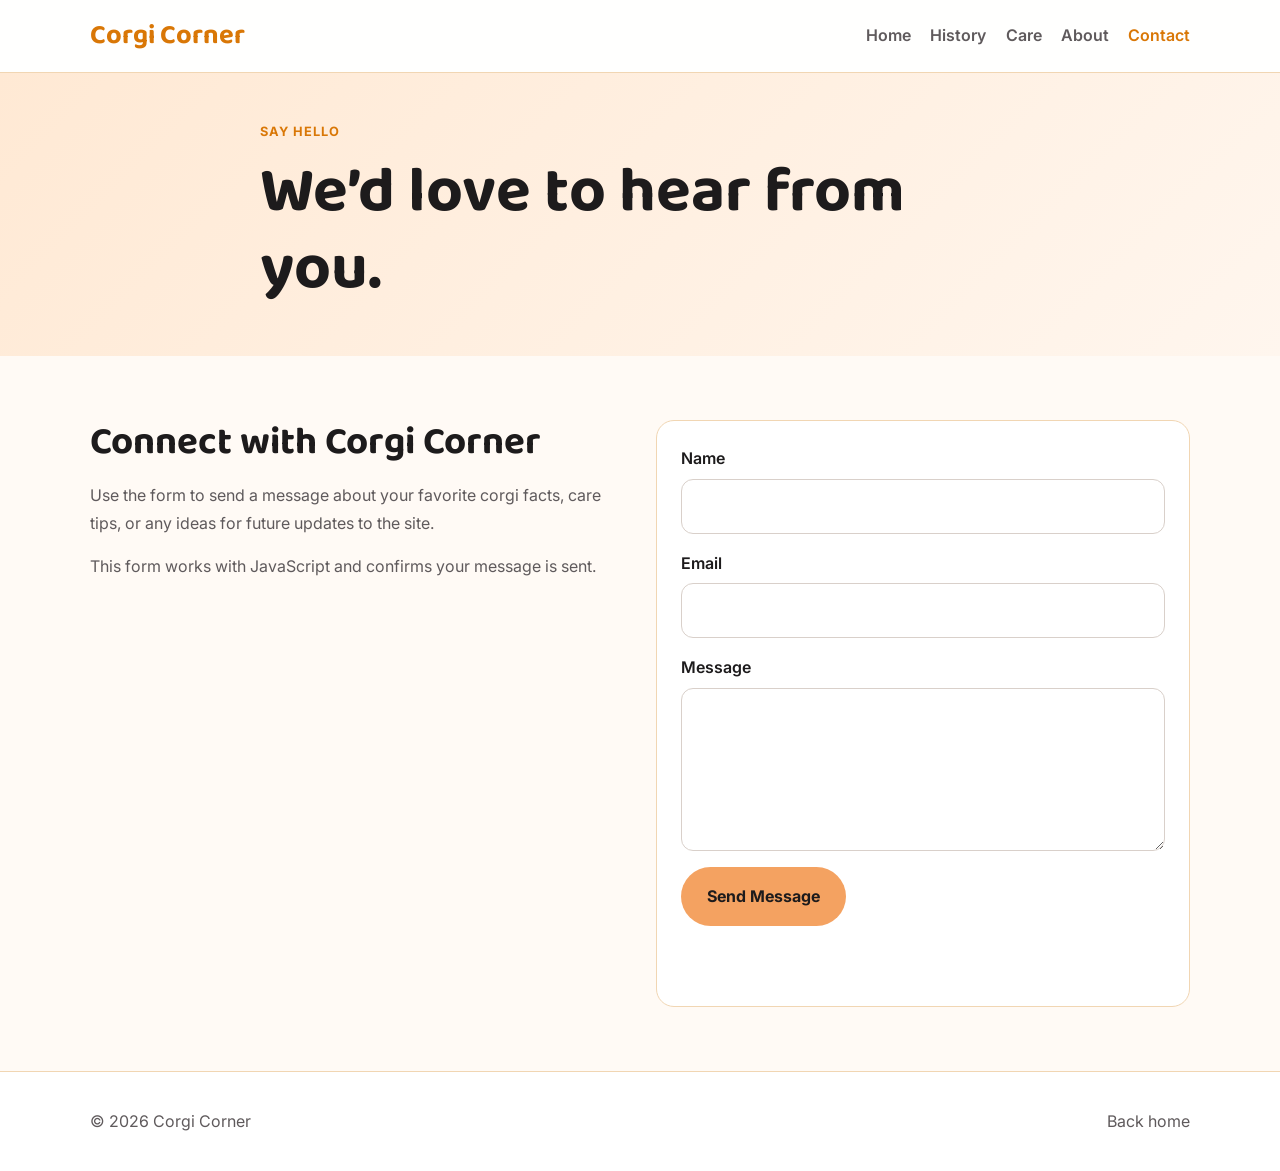
<file: contact.html>
<!DOCTYPE html>
<html lang="en">
  <head>
    <meta charset="UTF-8" />
    <meta name="viewport" content="width=device-width, initial-scale=1.0" />
    <title>Contact | Corgi Corner</title>
    <meta
      name="description"
      content="Contact the Corgi Corner site using this friendly form."
    />
    <link rel="preconnect" href="https://fonts.googleapis.com" />
    <link rel="preconnect" href="https://fonts.gstatic.com" crossorigin />
    <link
      href="https://fonts.googleapis.com/css2?family=Baloo+2:wght@400;600;700&family=Inter:wght@400;500;600;700&display=swap"
      rel="stylesheet"
    />
    <link rel="stylesheet" href="styles.css" />
    <script src="script.js" defer></script>
  </head>
  <body>
    <header class="site-header">
      <div class="container nav-wrap">
        <a class="brand" href="index.html">Corgi Corner</a>
        <nav aria-label="Main navigation">
          <ul class="nav-list">
            <li><a href="index.html">Home</a></li>
            <li><a href="history.html">History</a></li>
            <li><a href="care.html">Care</a></li>
            <li><a href="about.html">About</a></li>
            <li><a href="contact.html" aria-current="page">Contact</a></li>
          </ul>
        </nav>
      </div>
    </header>

    <main>
      <section class="page-hero contact-hero">
        <div class="container narrow">
          <p class="eyebrow">Say hello</p>
          <h1>We’d love to hear from you.</h1>
        </div>
      </section>

      <section class="content-section section-spacing">
        <div class="container contact-layout">
          <div class="contact-copy">
            <h2>Connect with Corgi Corner</h2>
            <p>
              Use the form to send a message about your favorite corgi facts, care tips, or any ideas
              for future updates to the site.
            </p>
            <p class="contact-note">This form works with JavaScript and confirms your message is sent.</p>
          </div>

          <form class="contact-form" id="contactForm" novalidate>
            <div class="form-group">
              <label for="name">Name</label>
              <input id="name" name="name" type="text" required />
            </div>

            <div class="form-group">
              <label for="email">Email</label>
              <input id="email" name="email" type="email" required />
            </div>

            <div class="form-group">
              <label for="message">Message</label>
              <textarea id="message" name="message" rows="5" required></textarea>
            </div>

            <button type="submit" class="button primary">Send Message</button>
            <p class="form-status" id="formStatus" aria-live="polite"></p>
          </form>
        </div>
      </section>
    </main>

    <footer class="site-footer">
      <div class="container footer-wrap">
        <p>© 2026 Corgi Corner</p>
        <a href="index.html">Back home</a>
      </div>
    </footer>
  </body>
</html>
</file>
<file: styles.css>
:root {
  --bg: #fffaf5;
  --panel: #fff;
  --primary: #f4a261;
  --primary-deep: #d97706;
  --secondary: #d9f0ff;
  --text: #1d1b1c;
  --muted: #5f5a5c;
  --border: #f1d6b3;
  --shadow: rgba(29, 27, 28, 0.08);
  --max-width: 1100px;
}

* {
  box-sizing: border-box;
}

html {
  scroll-behavior: smooth;
}

body {
  margin: 0;
  font-family: 'Inter', sans-serif;
  background: var(--bg);
  color: var(--text);
  line-height: 1.7;
}

img {
  display: block;
  max-width: 100%;
  height: auto;
}

a {
  color: inherit;
  text-decoration: none;
}

button,
input,
textarea {
  font: inherit;
}

.container {
  width: min(var(--max-width), calc(100% - 2rem));
  margin: 0 auto;
}

.section-spacing {
  padding: 4rem 0;
}

.site-header {
  background: rgba(255, 255, 255, 0.9);
  border-bottom: 1px solid var(--border);
  position: sticky;
  top: 0;
  z-index: 10;
  backdrop-filter: blur(8px);
}

.nav-wrap {
  display: flex;
  justify-content: space-between;
  align-items: center;
  min-height: 72px;
  gap: 1rem;
}

.brand {
  font-family: 'Baloo 2', cursive;
  font-size: clamp(1.7rem, 2vw, 2.3rem);
  font-weight: 700;
  color: var(--primary-deep);
}

.nav-list {
  list-style: none;
  display: flex;
  flex-wrap: wrap;
  gap: 1.2rem;
  padding: 0;
  margin: 0;
}

.nav-list a {
  font-weight: 600;
  color: var(--muted);
  transition: color 0.2s ease;
}

.nav-list a:hover,
.nav-list a:focus-visible,
.nav-list a[aria-current='page'] {
  color: var(--primary-deep);
}

.hero,
.page-hero {
  background: linear-gradient(135deg, #fffaf4, #fff);
}

.hero-grid,
.highlight-grid,
.content-grid,
.about-layout,
.contact-layout,
.care-layout {
  display: grid;
  grid-template-columns: repeat(2, minmax(0, 1fr));
  gap: 2rem;
  align-items: center;
}

.hero {
  padding: 4rem 0 3rem;
}

.hero-copy,
.highlight-copy {
  padding-right: 1rem;
}

.eyebrow {
  margin: 0 0 0.75rem;
  color: var(--primary-deep);
  font-weight: 700;
  text-transform: uppercase;
  letter-spacing: 0.08em;
  font-size: 0.8rem;
}

h1,
h2,
h3 {
  margin-top: 0;
  line-height: 1.2;
  font-family: 'Baloo 2', cursive;
}

h1 {
  font-size: clamp(2.5rem, 5vw, 4.3rem);
  margin-bottom: 1rem;
}

h2 {
  font-size: clamp(2rem, 3vw, 2.8rem);
  margin-bottom: 1rem;
}

h3 {
  font-size: clamp(1.4rem, 2vw, 2rem);
}

.lead {
  font-size: 1.1rem;
  color: var(--muted);
  margin-bottom: 1.5rem;
}

.button-row {
  display: flex;
  flex-wrap: wrap;
  gap: 1rem;
}

.button {
  display: inline-flex;
  align-items: center;
  justify-content: center;
  border: 2px solid transparent;
  border-radius: 999px;
  padding: 0.85rem 1.5rem;
  font-weight: 700;
  transition: transform 0.2s ease, box-shadow 0.2s ease;
}

.button:hover,
.button:focus-visible {
  transform: translateY(-1px);
  box-shadow: 0 8px 18px rgba(0, 0, 0, 0.08);
}

.button.primary {
  background: var(--primary);
  color: var(--text);
}

.button.secondary {
  background: transparent;
  border-color: var(--primary);
  color: var(--primary-deep);
}

.hero-visual img,
.image-card img,
.highlight img,
.care-layout img {
  border-radius: 22px;
  box-shadow: var(--shadow);
}

.feature-grid,
.care-grid {
  display: grid;
  grid-template-columns: repeat(3, minmax(0, 1fr));
  gap: 1.5rem;
}

.feature-card,
.story-card,
.care-card,
.contact-form {
  background: var(--panel);
  border: 1px solid var(--border);
  border-radius: 18px;
  padding: 1.5rem;
  box-shadow: var(--shadow);
}

.feature-card p,
.story-card p,
.care-card p,
.contact-copy p,
.contact-note {
  color: var(--muted);
}

.fact-list,
.check-list {
  padding-left: 1.2rem;
  color: var(--muted);
  line-height: 1.9;
}

.alt-section {
  background: #fff;
}

.page-hero {
  padding: 3rem 0 2rem;
}

.dark-hero {
  background: linear-gradient(135deg, #f6d9a6, #f8f3e7);
}

.mellow-hero {
  background: linear-gradient(135deg, #dff2ff, #f7fbff);
}

.warm-hero {
  background: linear-gradient(135deg, #fbe8d5, #fffaf7);
}

.contact-hero {
  background: linear-gradient(135deg, #ffe9d4, #fff6ee);
}

.narrow {
  max-width: 760px;
}

.quote-box {
  background: var(--panel);
  border: 1px solid var(--border);
  border-radius: 20px;
  padding: 2rem;
  box-shadow: var(--shadow);
}

blockquote {
  margin: 0;
  font-size: clamp(1.2rem, 2vw, 1.7rem);
  font-family: 'Baloo 2', cursive;
  color: var(--primary-deep);
}

.contact-layout {
  align-items: start;
}

.form-group {
  display: flex;
  flex-direction: column;
  margin-bottom: 1rem;
}

label {
  font-weight: 600;
  margin-bottom: 0.4rem;
}

input,
textarea {
  width: 100%;
  border: 1px solid #d9d0ca;
  border-radius: 12px;
  padding: 0.8rem 0.9rem;
  background: #fff;
}

input:focus-visible,
textarea:focus-visible {
  outline: 3px solid rgba(244, 162, 97, 0.25);
  border-color: var(--primary-deep);
}

.form-status {
  margin-top: 1rem;
  min-height: 1.5em;
  font-weight: 600;
  color: #1c7d45;
}

.form-status.error {
  color: #b42318;
}

.site-footer {
  background: #fff;
  border-top: 1px solid var(--border);
  padding: 1.25rem 0;
}

.footer-wrap {
  display: flex;
  align-items: center;
  justify-content: space-between;
  gap: 1rem;
  color: var(--muted);
}

@media (max-width: 860px) {
  .hero-grid,
  .highlight-grid,
  .content-grid,
  .about-layout,
  .contact-layout,
  .care-layout,
  .feature-grid,
  .care-grid {
    grid-template-columns: 1fr;
  }

  .nav-wrap,
  .footer-wrap {
    flex-direction: column;
    align-items: flex-start;
  }
}

@media (max-width: 520px) {
  .button {
    width: 100%;
  }

  .button-row {
    flex-direction: column;
  }
}
</file>
